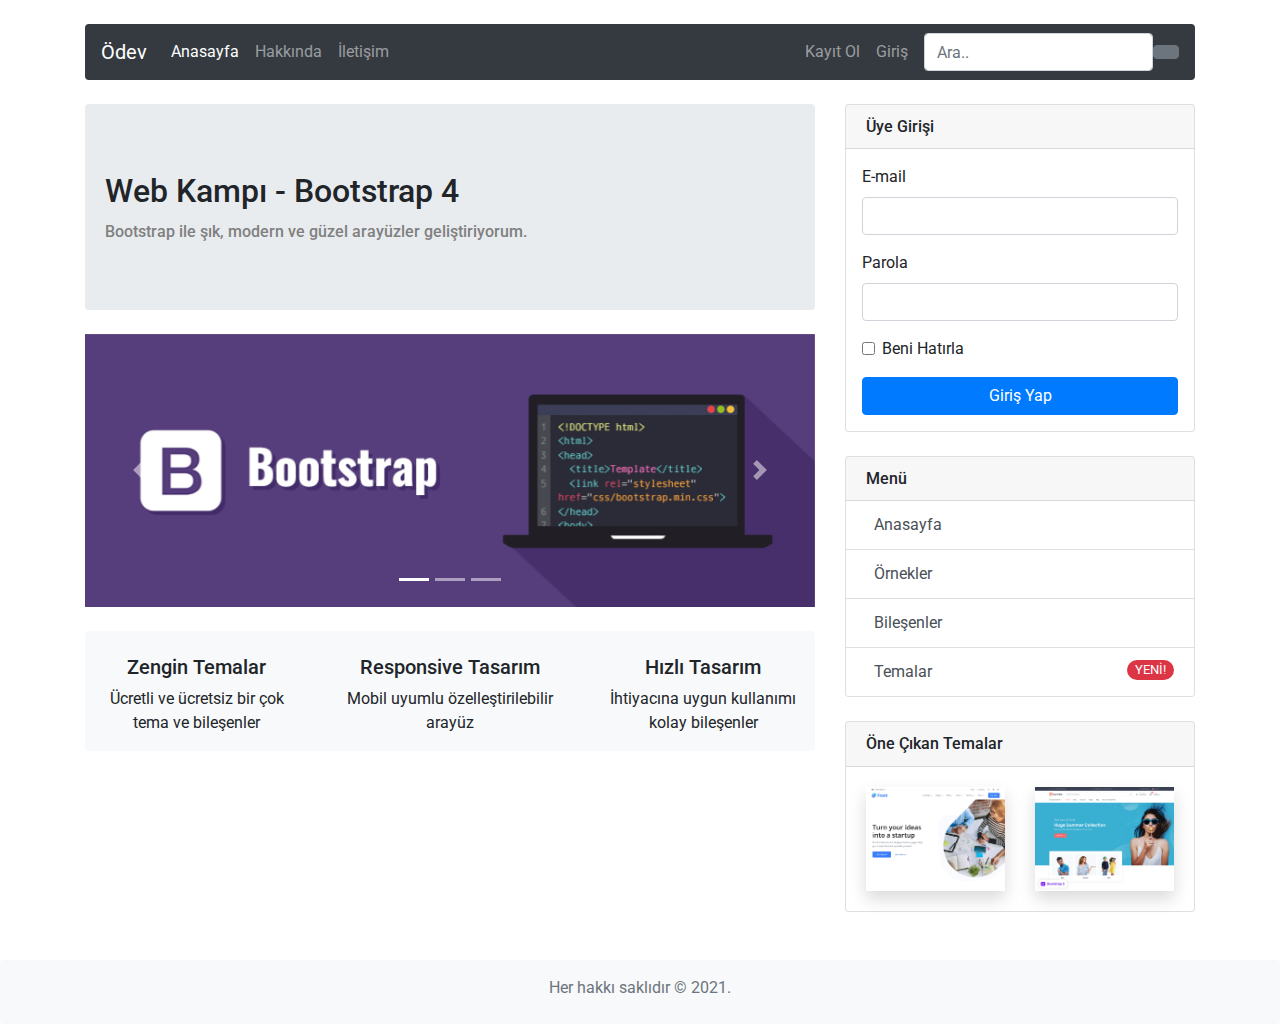
<file: Bootstrap/index.html>
<!doctype html>
<html lang="en">
<head>
    <meta charset="UTF-8">
    <meta http-equiv="X-UA-Compatible" content="ie=edge">
    <title>Document</title>
    <link rel="stylesheet" href="css/bootstrap.min.css">
    <link rel="stylesheet" href="https://pro.fontawesome.com/releases/v5.10.0/css/all.css"
    integrity="sha384-AYmEC3Yw5cVb3ZcuHtOA93w35dYTsvhLPVnYs9eStHfGJvOvKxVfELGroGkvsg+p" crossorigin="anonymous"/>
    <link rel="preconnect" href="https://fonts.gstatic.com">
    <link href="https://fonts.googleapis.com/css2?family=Roboto:wght@100;400&display=swap" rel="stylesheet">
    <link rel="stylesheet" href="font-css/site.css">
</head>
<body>

<header class="container">
    <nav class="navbar navbar-expand-lg navbar-dark bg-dark mt-4 rounded">
        <a class="navbar-brand" href="#">Ödev</a>
        <button class="navbar-toggler" type="button" data-toggle="collapse" data-target="#navbarSupportedContent" aria-controls="navbarSupportedContent" aria-expanded="false" aria-label="Toggle navigation">
        <span class="navbar-toggler-icon"></span>
        </button>

        <div class="collapse navbar-collapse" id="navbarSupportedContent">
            <ul class="navbar-nav mr-auto">

                <li class="nav-item active"><a class="nav-link" href="#">Anasayfa <span class="sr-only">(current)</span></a></li>

                <li class="nav-item"><a class="nav-link" href="#">Hakkında</a></li>

                <li class="nav-item"><a class="nav-link" href="#" tabindex="-1">İletişim</a></li>

            </ul>

            <ul class="navbar-nav mr-left">

                <li class="nav-item"><a class="nav-link" href="#">Kayıt Ol <span class="sr-only">(current)</span></a></li>

                <li class="nav-item mr-2"><a class="nav-link" href="#">Giriş</a></li>

            </ul>
            <form class="form-inline">
                <input class="form-control" type="text" placeholder="Ara..">
                <button class="btn btn-secondary" type="submit"><i class="fas fa-search"></i></button>
            </form>
        </div>
    </nav>
</header>
<main>
    <div class="container mt-4">
        <div class="row">
            <div class="col-lg-8">
                <div class="card bg-gray border-0 mb-4">
                    <div class="card-body">
                        <h2 class="card-title mt-5">Web Kampı - Bootstrap 4</h2>
                        <h6 class="card-text mb-5" style="color: gray">Bootstrap ile şık, modern ve güzel arayüzler geliştiriyorum.</h6>
                    </div>
                </div>

                <div id="slide_imgs" class="carousel slide mb-4" data-ride="carousel">
                    <ol class="carousel-indicators">
                        <li data-target="#carouselExampleIndicators" data-slide-to="0" class="active"></li>
                        <li data-target="#carouselExampleIndicators" data-slide-to="1"></li>
                        <li data-target="#carouselExampleIndicators" data-slide-to="2"></li>
                    </ol>

                    <div class="carousel-inner">
                        <div class="carousel-item active">
                            <img class="d-block w-100" src="images/slide-1.png" alt="First slide">
                        </div>

                        <div class="carousel-item">
                            <img class="d-block w-100" src="images/slide-2.jpg" alt="Second slide">
                        </div>

                        <div class="carousel-item">
                            <img class="d-block w-100" src="images/slide-3.jpg" alt="Third slide">
                        </div>
                    </div>

                    <a class="carousel-control-prev" href="#slide_imgs" role="button" data-slide="prev">
                        <span class="carousel-control-prev-icon" aria-hidden="true"></span>
                        <span class="sr-only">Previous</span>
                    </a>

                    <a class="carousel-control-next" href="#slide_imgs" role="button" data-slide="next">
                        <span class="carousel-control-next-icon" aria-hidden="true"></span>
                        <span class="sr-only">Next</span>
                    </a>

                </div>

                <div class="card border-0 bg-light mb-4">
                    <div class="row">
                        <div class="col-lg">
                            <div class="mt-4" style="text-align: center;"><i class="fas fa-palette fa-6x" style="color: rgb(20, 164, 231)"></i></div>
                            <h5 class="text-center mt-4">Zengin Temalar</h5>
                            <p class="text-center mx-2">Ücretli ve ücretsiz bir çok tema ve bileşenler</p>
                        </div>
                        <div class="col-lg">
                            <div class="mt-4" style="text-align: center;"><i class="fas fa-tv fa-6x" style="color: #20c997;"></i></div>
                            <h5 class="text-center mt-4">Responsive Tasarım</h5>
                            <p class="text-center mx-2">Mobil uyumlu özelleştirilebilir arayüz</p>
                        </div>
                        <div class="col-lg">
                            <div class="mt-4" style="text-align: center;"><i class="fab fa-connectdevelop fa-6x" style="color: darkorange"></i></div>
                            <h5 class="text-center mt-4">Hızlı Tasarım</h5>
                            <p class="text-center mx-2">İhtiyacına uygun kullanımı kolay bileşenler</p>
                        </div>
                    </div>
                </div>
            </div>

            <div class="col-lg-4">
                <div class="card mb-4">
                    <h6 class="card-header">Üye Girişi <i class="fas fa-sign-in-alt float-right"></i></h6>

                    <form class="border-0 m-3">
                        <div class="form-group">
                            <label for="exampleInputEmail1">E-mail</label>
                            <input type="email" class="form-control" id="exampleInputEmail1" aria-describedby="emailHelp">
                        </div>

                        <div class="form-group">
                            <label for="exampleInputPassword1">Parola</label>
                            <input type="password" class="form-control" id="exampleInputPassword1">
                        </div>

                        <div class="form-group form-check">
                            <input type="checkbox" class="form-check-input" id="exampleCheck1">
                            <label class="form-check-label" for="exampleCheck1">Beni Hatırla</label>
                        </div>

                        <button type="submit" class="btn btn-primary btn-block">Giriş Yap</button>
                    </form>
                </div>

                <div class="card mb-4">
                    <h6 class="card-header">Menü <i class="fas fa-bars float-right"></i></h6>
                    <div class="list-group list-group-flush mb">

                        <a href="#" class="list-group-item list-group-item-action pp-action d-flex align-items-center">
                            <i class="fas fa-home float-left mr-2"></i>Anasayfa</a>

                        <a href="#" class="list-group-item list-group-item-action pp-action d-flex align-items-center">
                            <i class="fas fa-code float-left mr-2"></i>Örnekler</a>

                        <a href="#" class="list-group-item list-group-item-action pp-action d-flex align-items-center">
                            <i class="fas fa-boxes float-left mr-2"></i>Bileşenler</a>

                        <a href="#" class="list-group-item list-group-item-action pp-action align-items-center">
                            <i class="fas fa-paint-roller mr-2"></i>Temalar
                            <small class="badge-danger float-right px-2" style="border-radius: 15px;">YENİ!</small></a>

                    </div>
                </div>

                <div class="card">
                    <h6 class="card-header">Öne Çıkan Temalar <i class="fas fa-paint-brush float-right"></i></h6>
                    <div class="card-body row">

                        <div class="col-lg text-center">
                            <img src="images/theme-1.png" alt="theme1" class="img-fluid shadow mb-3 mb-lg-0 mb-md-0">
                        </div>

                        <div class="col-lg text-center">
                            <img src="images/theme-2.png" alt="theme2" class="img-fluid shadow mt-3 mt-lg-0 mb-md-0">
                        </div>
                        
                    </div>
                </div>
            </div>
        </div>
    </div>
</main>
<footer>
    <div class="bg-light text-center p-2 rounded mt-5">
        <p class="text-muted mt-2">Her hakkı saklıdır &#169; 2021.</p>
    </div>
</footer>

<script src="js/jquery-3.5.1.min.js"></script>
<script src="js/bootstrap.bundle.min.js"></script>
</body>
</html>
</file>
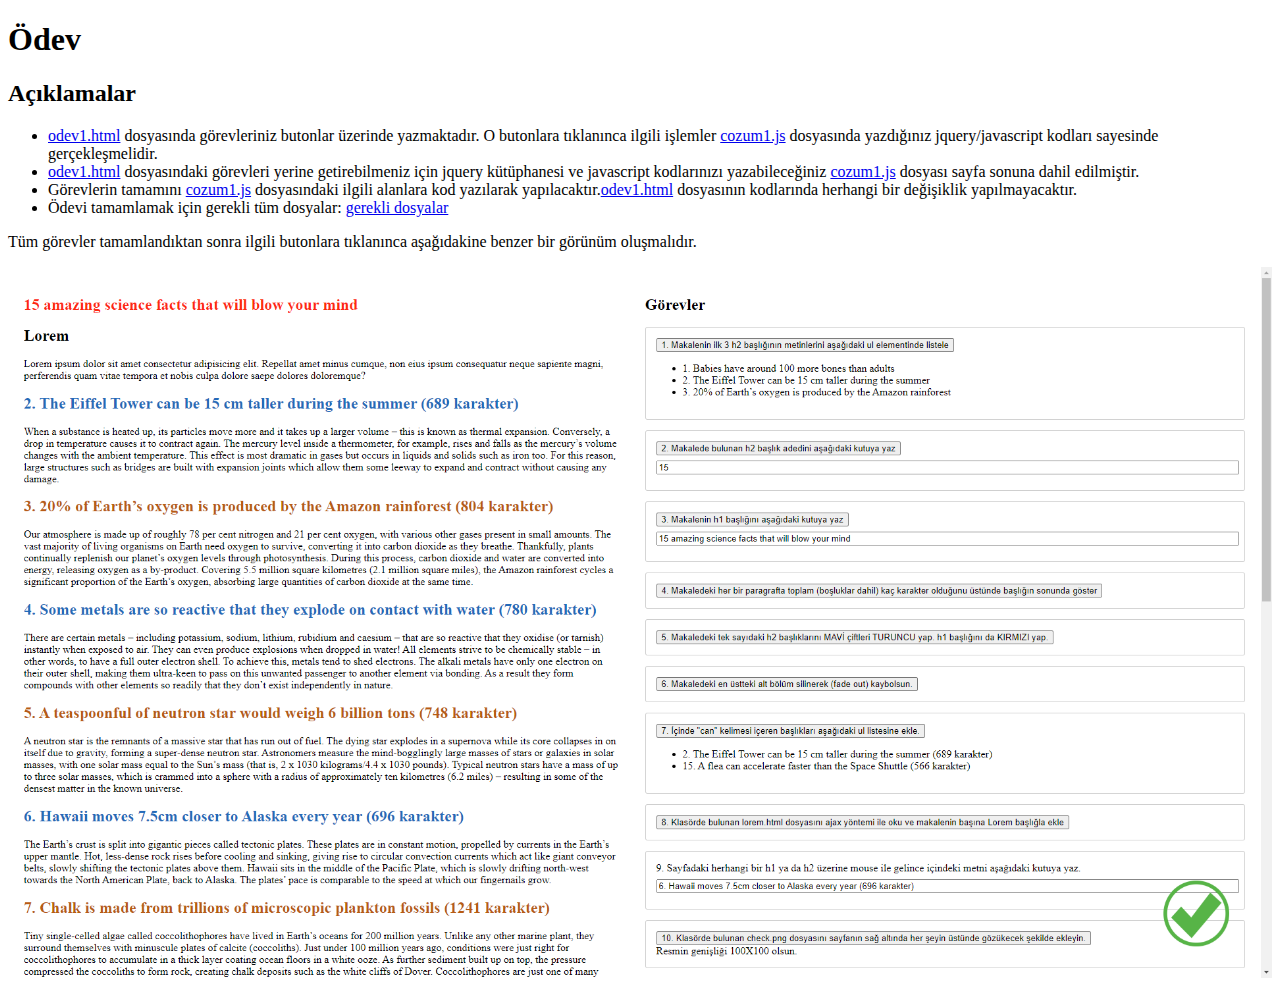
<file: JQuery ve Ajax/index.html>
<!DOCTYPE html>
<html lang="tr">
<head>
    <meta charset="UTF-8">
    <meta http-equiv="X-UA-Compatible" content="IE=edge">
    <meta name="viewport" content="width=device-width, initial-scale=1.0">
    <link rel="stylesheet" href="https://cdn.jsdelivr.net/npm/bootstrap@4.6.0/dist/css/bootstrap.min.css" integrity="sha384-B0vP5xmATw1+K9KRQjQERJvTumQW0nPEzvF6L/Z6nronJ3oUOFUFpCjEUQouq2+l" crossorigin="anonymous">
    <title>Ödev</title>
</head>
<body>
    <div class="container">
        <h1 class="mt-5">Ödev</h1>
        <h2>Açıklamalar</h2>
        <ul>
            <li><a href="odev1.html">odev1.html</a> dosyasında görevleriniz butonlar üzerinde yazmaktadır. O butonlara tıklanınca ilgili işlemler <a href="cozum1.js">cozum1.js</a> dosyasında yazdığınız jquery/javascript kodları sayesinde gerçekleşmelidir.</li>
            <li><a href="odev1.html">odev1.html</a> dosyasındaki görevleri yerine getirebilmeniz için jquery kütüphanesi ve javascript kodlarınızı yazabileceğiniz <a href="cozum1.js">cozum1.js</a> dosyası sayfa sonuna dahil edilmiştir.</li>
            <li>Görevlerin tamamını <a href="cozum1.js">cozum1.js</a> dosyasındaki ilgili alanlara kod yazılarak yapılacaktır.<a href="odev1.html">odev1.html</a> dosyasının kodlarında herhangi bir değişiklik yapılmayacaktır.</li>
            <li>Ödevi tamamlamak için gerekli tüm dosyalar: <a href="https://github.com/kodluyorumtv/WebTasarimKampiJQuery/tree/master/odev">gerekli dosyalar</a></li>
        </ul>
        <p>Tüm görevler tamamlandıktan sonra ilgili butonlara tıklanınca aşağıdakine benzer bir görünüm oluşmalıdır.</p>
        <div>
            <img style="max-width: 100%;" src="sonuc.png">
        </div>
    </div>
</body>
</html>
</file>
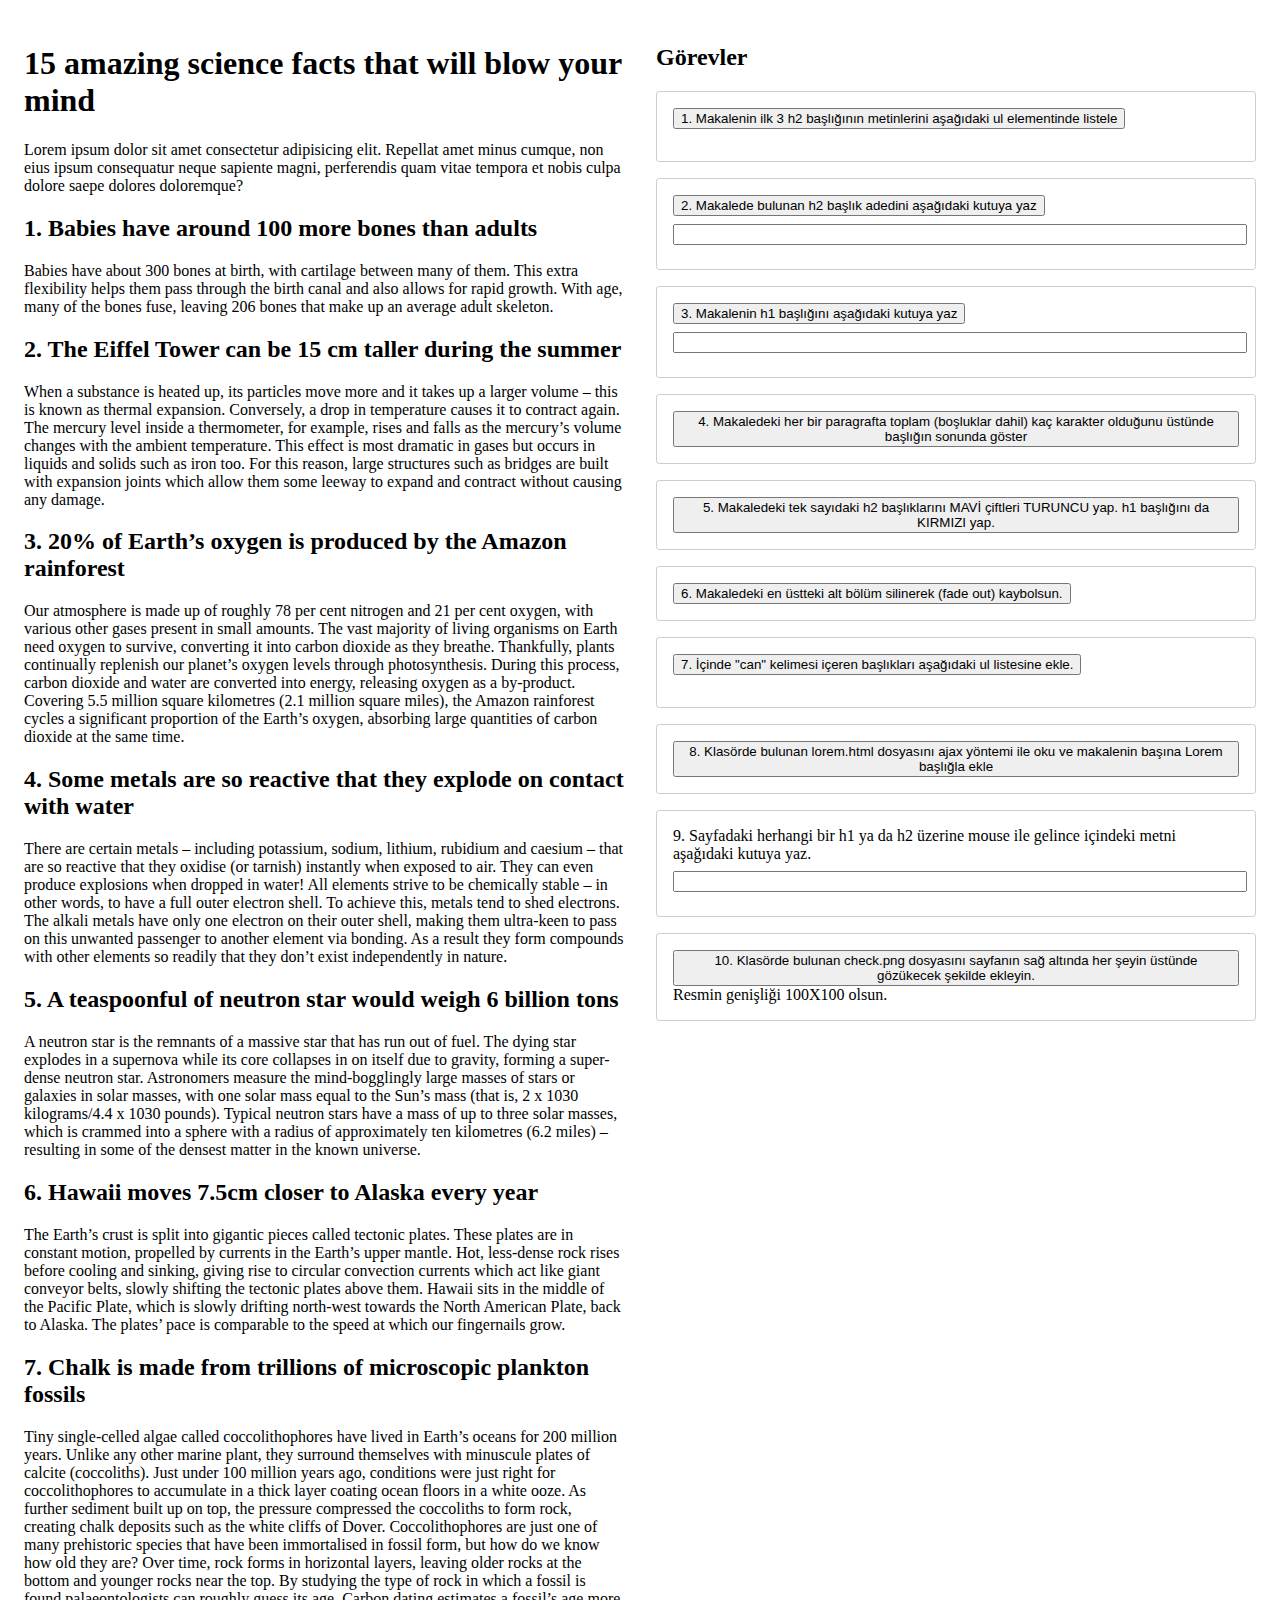
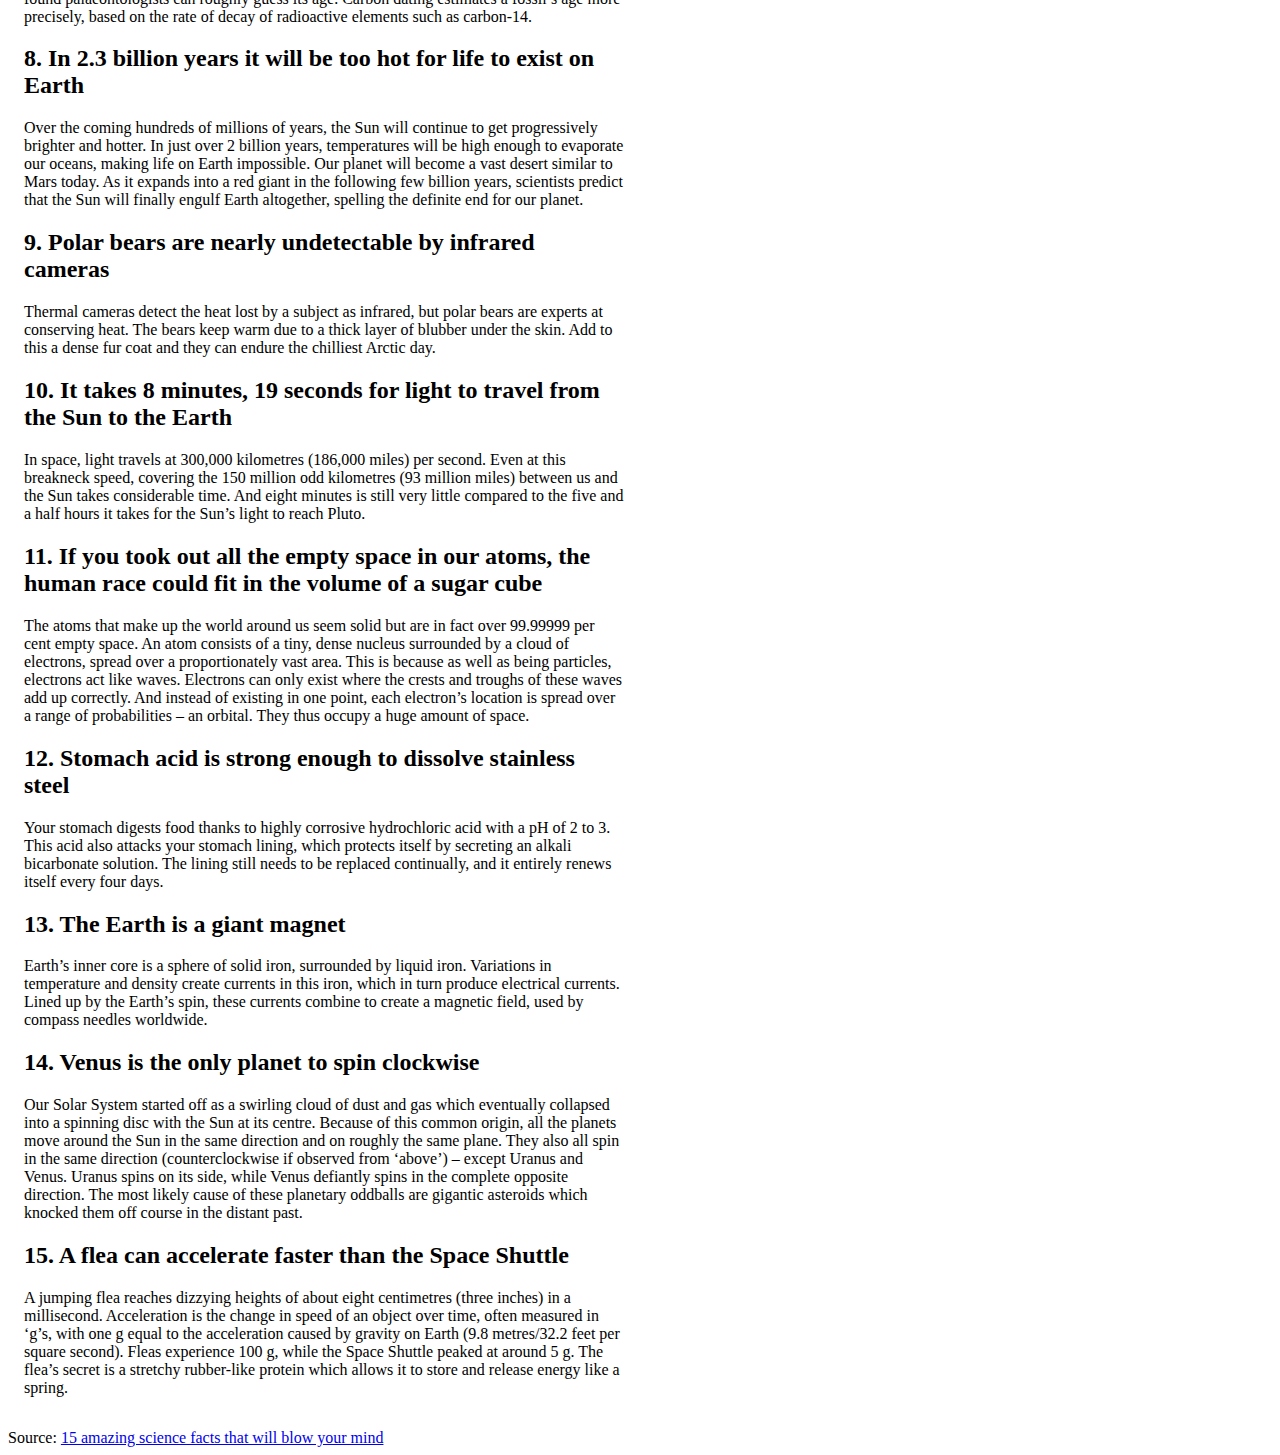
<file: JQuery ve Ajax/odev1.html>
<!DOCTYPE html>
<html lang="en">

<head>
    <meta charset="UTF-8">
    <meta name="viewport" content="width=device-width, initial-scale=1.0">
    <title>Ödev 1</title>
    <style>
        .satir {
            display: flex;
        }
        .sutun {
            flex: 1;
            padding: 1rem;
        }
        div[id^="gorev"] {
            border: 1px solid #ccc;
            border-radius: .2rem;
            padding: 1rem;
            margin-bottom: 1rem;
        }
        input[type="text"] {
            width: 100%;
            margin: .5rem 0;
        }
    </style>
</head>

<body>
    <div class="satir">
        <div class="sutun">
            <article>
                <h1>15 amazing science facts that will blow your mind</h1>
                <p>Lorem ipsum dolor sit amet consectetur adipisicing elit. Repellat amet minus cumque, non eius ipsum 
                    consequatur neque sapiente magni, perferendis quam vitae tempora et nobis culpa dolore saepe dolores doloremque?</p>
                <div>
                    <h2>1. Babies have around 100 more bones than adults</h2>
                    <p>Babies have about 300 bones at birth, with cartilage between many of them. This extra flexibility helps
                        them pass through the birth canal and also allows for rapid growth. With age, many of the bones fuse,
                        leaving 206 bones that make up an average adult skeleton.</p>
                </div>
                <div>
                    <h2>2. The Eiffel Tower can be 15 cm taller during the summer</h2>
                    <p>When a substance is heated up, its particles move more and it takes up a larger volume – this is known as
                        thermal expansion. Conversely, a drop in temperature causes it to contract again. The mercury level
                        inside a thermometer, for example, rises and falls as the mercury’s volume changes with the ambient
                        temperature. This effect is most dramatic in gases but occurs in liquids and solids such as iron too.
                        For this reason, large structures such as bridges are built with expansion joints which allow them some
                        leeway to expand and contract without causing any damage.</p>
                </div>
                <div>
                    <h2>3. 20% of Earth’s oxygen is produced by the Amazon rainforest</h2>
                    <p>Our atmosphere is made up of roughly 78 per cent nitrogen and 21 per cent oxygen, with various other
                        gases present in small amounts. The vast majority of living organisms on Earth need oxygen to survive,
                        converting it into carbon dioxide as they breathe. Thankfully, plants continually replenish our planet’s
                        oxygen levels through photosynthesis. During this process, carbon dioxide and water are converted into
                        energy, releasing oxygen as a by-product. Covering 5.5 million square kilometres (2.1 million square
                        miles), the Amazon rainforest cycles a significant proportion of the Earth’s oxygen, absorbing large
                        quantities of carbon dioxide at the same time.</p>
                </div>
                <div>
                    <h2>4. Some metals are so reactive that they explode on contact with water</h2>
                    <p>There are certain metals – including potassium, sodium, lithium, rubidium and caesium – that are so
                        reactive that they oxidise (or tarnish) instantly when exposed to air. They can even produce explosions
                        when dropped in water! All elements strive to be chemically stable – in other words, to have a full
                        outer electron shell. To achieve this, metals tend to shed electrons. The alkali metals have only one
                        electron on their outer shell,
                        making them ultra-keen to pass on this unwanted passenger to another element via bonding. As a result
                        they form compounds with other elements so readily that they don’t exist independently in nature.</p>
                </div>
                <div>
                    <h2>5. A teaspoonful of neutron star would weigh 6 billion tons</h2>
                    <p>A neutron star is the remnants of a massive star that has run out of fuel. The dying star explodes in a
                        supernova while its core collapses in on itself due to gravity, forming a super-dense neutron star.
                        Astronomers measure the mind-bogglingly large masses of stars or galaxies in solar masses, with one
                        solar mass equal to the Sun’s mass (that is, 2 x 1030 kilograms/4.4 x 1030 pounds). Typical neutron
                        stars have a mass of up to three solar masses, which is crammed into a sphere with a radius of
                        approximately ten kilometres (6.2 miles) –
                        resulting in some of the densest matter in the known universe.</p>
                </div>
                <div>
                    <h2>6. Hawaii moves 7.5cm closer to Alaska every year</h2>
                    <p>The Earth’s crust is split into gigantic pieces called tectonic plates. These plates are in constant
                        motion,
                        propelled by currents in the Earth’s upper mantle. Hot, less-dense rock rises before cooling and
                        sinking, giving rise to circular convection currents which act like giant conveyor belts, slowly
                        shifting the tectonic plates above them. Hawaii sits in the middle of the Pacific Plate, which is slowly
                        drifting north-west towards the North American Plate, back to Alaska. The plates’ pace is comparable to
                        the speed at which our fingernails grow.</p>
                </div>
                <div>
                    <h2>7. Chalk is made from trillions of microscopic plankton fossils</h2>
                    <p>Tiny single-celled algae called coccolithophores have lived in Earth’s oceans for 200 million years.
                        Unlike any other marine plant, they surround themselves with minuscule plates of calcite (coccoliths).
                        Just under 100
                        million years ago, conditions were just right for coccolithophores to accumulate in a thick layer
                        coating ocean floors in a white ooze. As further sediment built up on top, the pressure compressed the
                        coccoliths to form rock, creating chalk deposits such as the white cliffs of Dover. Coccolithophores are
                        just one of many prehistoric species that have been immortalised in fossil form, but how do we know how
                        old they are? Over time,
                        rock forms in horizontal layers, leaving older rocks at the bottom and younger rocks near the top. By
                        studying the type of rock in which a fossil is found palaeontologists can roughly guess its age. Carbon
                        dating estimates a fossil’s age more precisely, based on the rate of decay of radioactive elements such
                        as carbon-14.</p>
                </div>
                <div>
                    <h2>8. In 2.3 billion years it will be too hot for life to exist on Earth</h2>
                    <p>Over the coming hundreds of millions of years, the Sun will continue to get progressively brighter and
                        hotter.
                        In just over 2 billion years, temperatures will be high enough to evaporate our oceans, making life on
                        Earth impossible. Our planet will become a vast desert similar to Mars today. As it expands into a red
                        giant in the following few billion years, scientists predict that the Sun will finally engulf Earth
                        altogether, spelling the definite end for our planet.</p>
                </div>
                <div>
                    <h2>9. Polar bears are nearly undetectable by infrared cameras</h2>
                    <p>Thermal cameras detect the heat lost by a subject as infrared, but polar bears are experts at conserving
                        heat.
                        The bears keep warm due to a thick layer of blubber under the skin. Add to this a dense fur coat and
                        they can endure the chilliest Arctic day.</p>
                </div>
                <div>
                    <h2>10. It takes 8 minutes, 19 seconds for light to travel from the Sun to the Earth</h2>
                    <p>In space, light travels at 300,000 kilometres (186,000 miles) per second. Even at this breakneck speed,
                        covering the 150 million odd kilometres (93 million miles) between us and the Sun takes considerable
                        time. And eight minutes is still very little compared to the five and a half hours it takes for the
                        Sun’s light to reach Pluto.</p>
                </div>
                <div>
                    <h2>11. If you took out all the empty space in our atoms, the human race could fit in the volume of a sugar
                        cube</h2>
                    <p>The atoms that make up the world around us seem solid but are in fact over 99.99999 per cent empty space.
                        An atom consists of a tiny, dense nucleus surrounded by a cloud of electrons, spread over a
                        proportionately vast area. This is because as well as being particles, electrons act like waves.
                        Electrons can only exist where the crests and troughs of these waves add up correctly. And instead of
                        existing in one point, each electron’s location is spread over a range of probabilities – an orbital.
                        They thus occupy a huge amount of space.</p>
                </div>
                <div>
                    <h2>12. Stomach acid is strong enough to dissolve stainless steel</h2>
                    <p>Your stomach digests food thanks to highly corrosive hydrochloric acid with a pH of 2 to 3. This acid
                        also attacks your stomach lining, which protects itself by secreting an alkali bicarbonate solution. The
                        lining still needs to be replaced continually, and it entirely renews itself every four days.</p>
                </div>
                <div>
                    <h2>13. The Earth is a giant magnet</h2>
                    <p>Earth’s inner core is a sphere of solid iron, surrounded by liquid iron. Variations in temperature and
                        density create currents in this iron, which in turn produce electrical currents. Lined up by the Earth’s
                        spin, these currents combine to create a magnetic field, used by compass needles worldwide.</p>
                </div>
                <div>
                    <h2>14. Venus is the only planet to spin clockwise</h2>
                    <p>Our Solar System started off as a swirling cloud of dust and gas which eventually collapsed into a
                        spinning disc with the Sun at its centre. Because of this common origin, all the planets move around the
                        Sun in the same direction and on roughly the same plane. They also all spin in the same direction
                        (counterclockwise if observed from ‘above’) – except Uranus and Venus. Uranus spins on its side, while
                        Venus defiantly spins in the complete opposite direction. The most likely cause of these planetary
                        oddballs are gigantic asteroids which knocked them off course in the distant past.</p>
                </div>
                <div>
                    <h2>15. A flea can accelerate faster than the Space Shuttle</h2>
                    <p>A jumping flea reaches dizzying heights of about eight centimetres (three inches) in a millisecond.
                        Acceleration is the change in speed of an object over time, often measured in ‘g’s, with one g equal to
                        the acceleration caused by gravity on Earth (9.8 metres/32.2 feet per square second). Fleas experience
                        100 g, while the Space Shuttle peaked at around 5 g. The flea’s secret is a stretchy rubber-like protein
                        which allows it to store and release energy like a spring.</p>
                </div>
            </article>
        </div>
        <div class="sutun">
            <h2>Görevler</h2>
            <div id="gorev1">
                <button>1. Makalenin ilk 3 h2 başlığının metinlerini aşağıdaki ul elementinde listele</button>
                <ul></ul>
            </div>
            <div id="gorev2">
                <button>2. Makalede bulunan h2 başlık adedini aşağıdaki kutuya yaz</button><br>
                <input type="text">
            </div>
            <div id="gorev3">
                <button>3. Makalenin h1 başlığını aşağıdaki kutuya yaz</button><br>
                <input type="text">
            </div>
            <div id="gorev4">
                <button>4. Makaledeki her bir paragrafta toplam (boşluklar dahil) kaç karakter olduğunu üstünde başlığın sonunda göster</button>
            </div>
            <div id="gorev5">
                <button>5. Makaledeki tek sayıdaki h2 başlıklarını MAVİ çiftleri TURUNCU yap. h1 başlığını da KIRMIZI yap.</button>
            </div>
            <div id="gorev6">
                <button>6. Makaledeki en üstteki alt bölüm silinerek (fade out) kaybolsun.</button>
            </div>
            <div id="gorev7">
                <button>7. İçinde "can" kelimesi içeren başlıkları aşağıdaki ul listesine ekle.</button>
                <ul></ul>
            </div>
            <div id="gorev8">
                <button>8. Klasörde bulunan lorem.html dosyasını ajax yöntemi ile oku ve makalenin başına Lorem başlığla ekle</button>
            </div>
            <div id="gorev9">
                <span>9. Sayfadaki herhangi bir h1 ya da h2 üzerine mouse ile gelince içindeki metni aşağıdaki kutuya yaz.</span><br>
                <input type="text">
            </div>
            <div id="gorev10">
                <button>10. Klasörde bulunan check.png dosyasını sayfanın sağ altında her şeyin üstünde gözükecek şekilde ekleyin.</button>
                <br>Resmin genişliği 100X100 olsun.
            </div>
        </div>
    </div>



    <footer>
        Source: <a href="https://www.howitworksdaily.com/15-amazing-science-facts-that-will-blow-your-mind/">15 amazing
            science facts that will blow your mind</a>
    </footer>


    <script src="jquery-3.6.0.min.js"></script>
    <script src="cozum1.js"></script>
</body>

</html>
</file>
<file: Bootstrap/font-css/site.css>
body {
    font-family: 'Roboto', sans-serif;
}

.bg-gray {
    background-color: #e9ecef;
}
</file>
